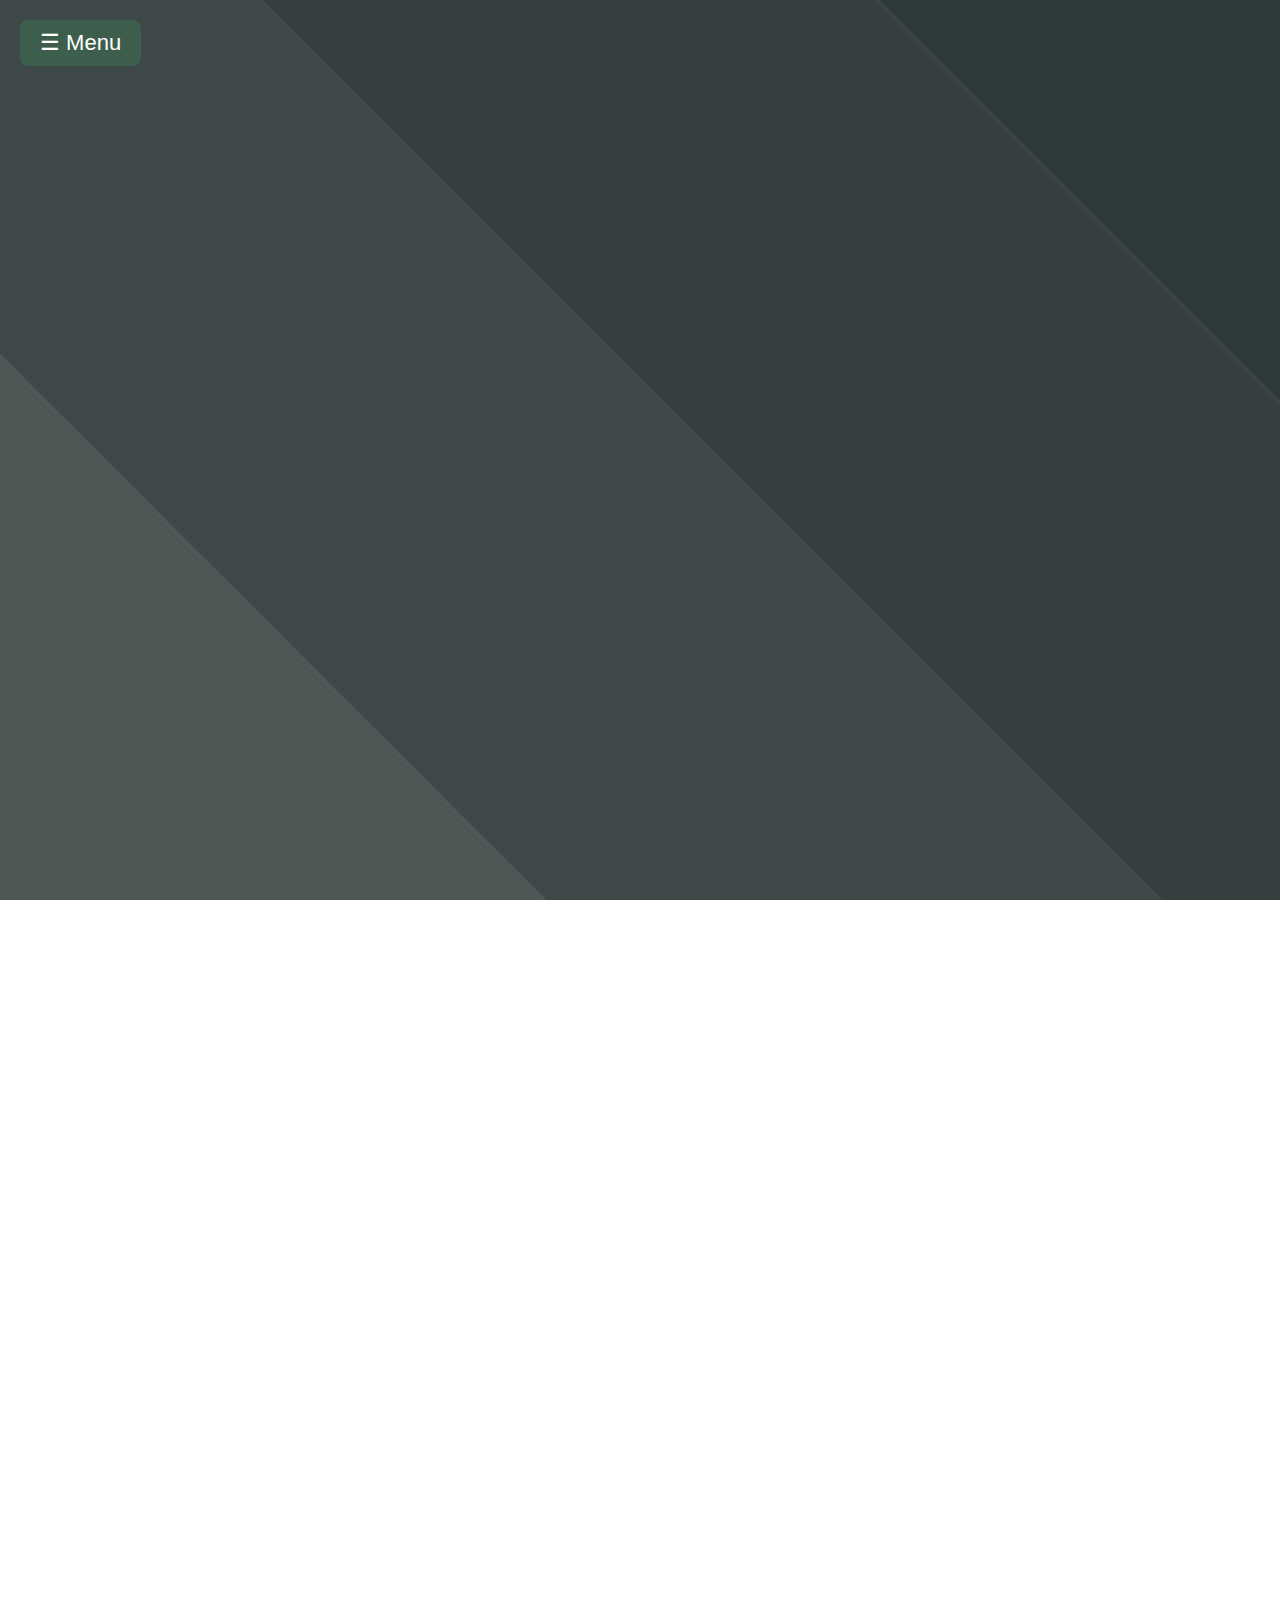
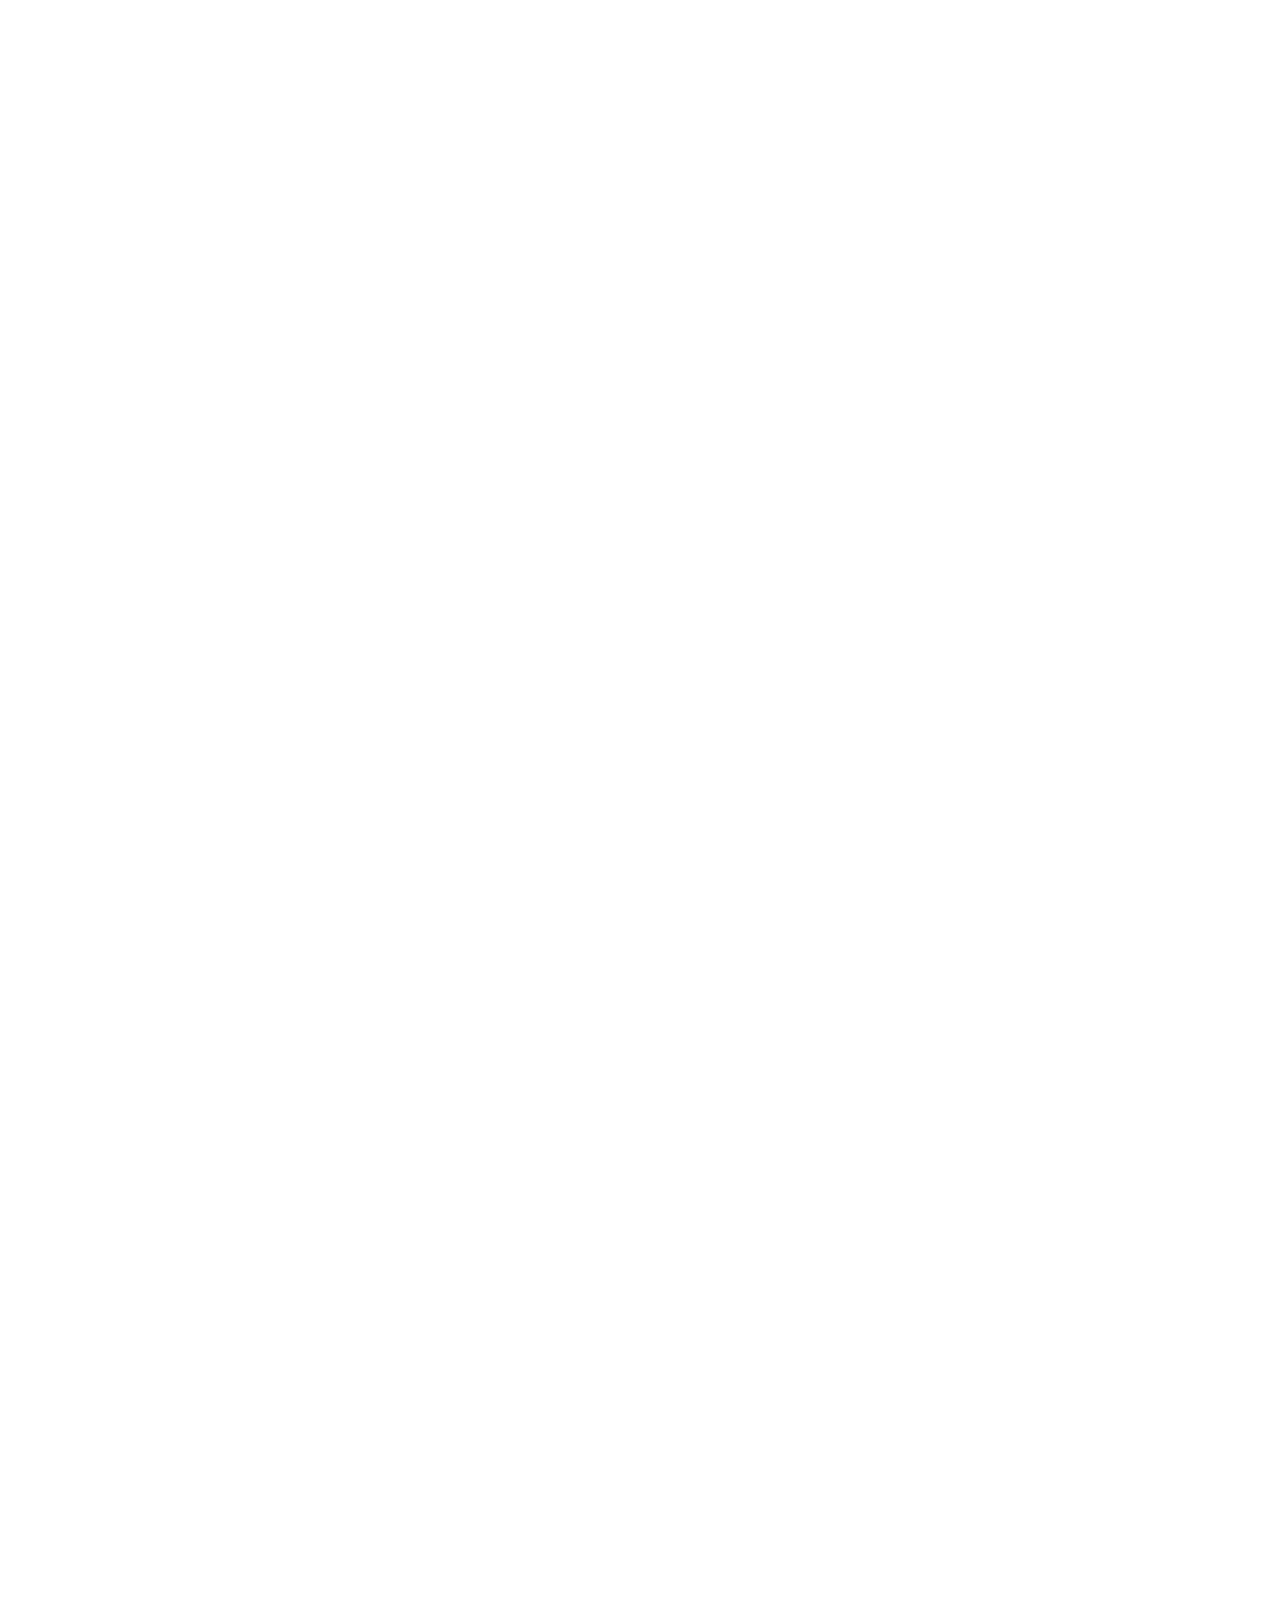
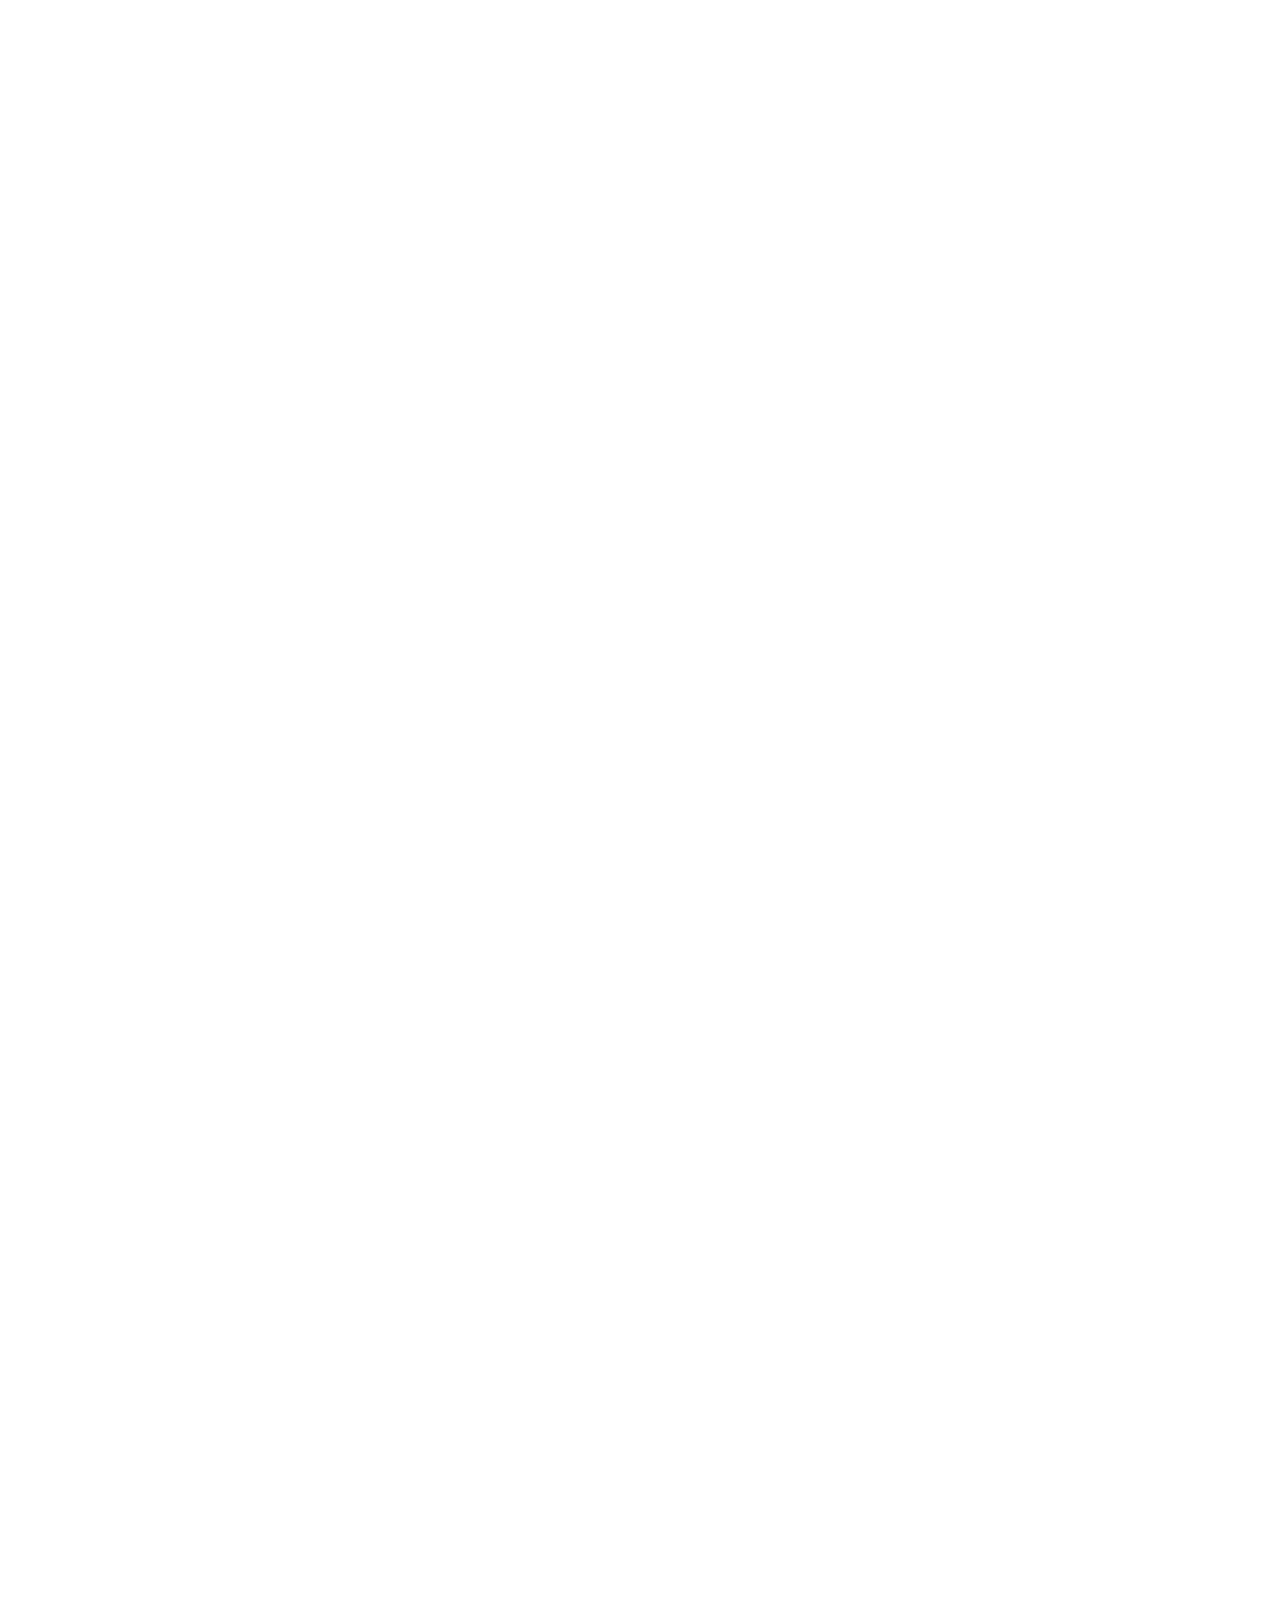
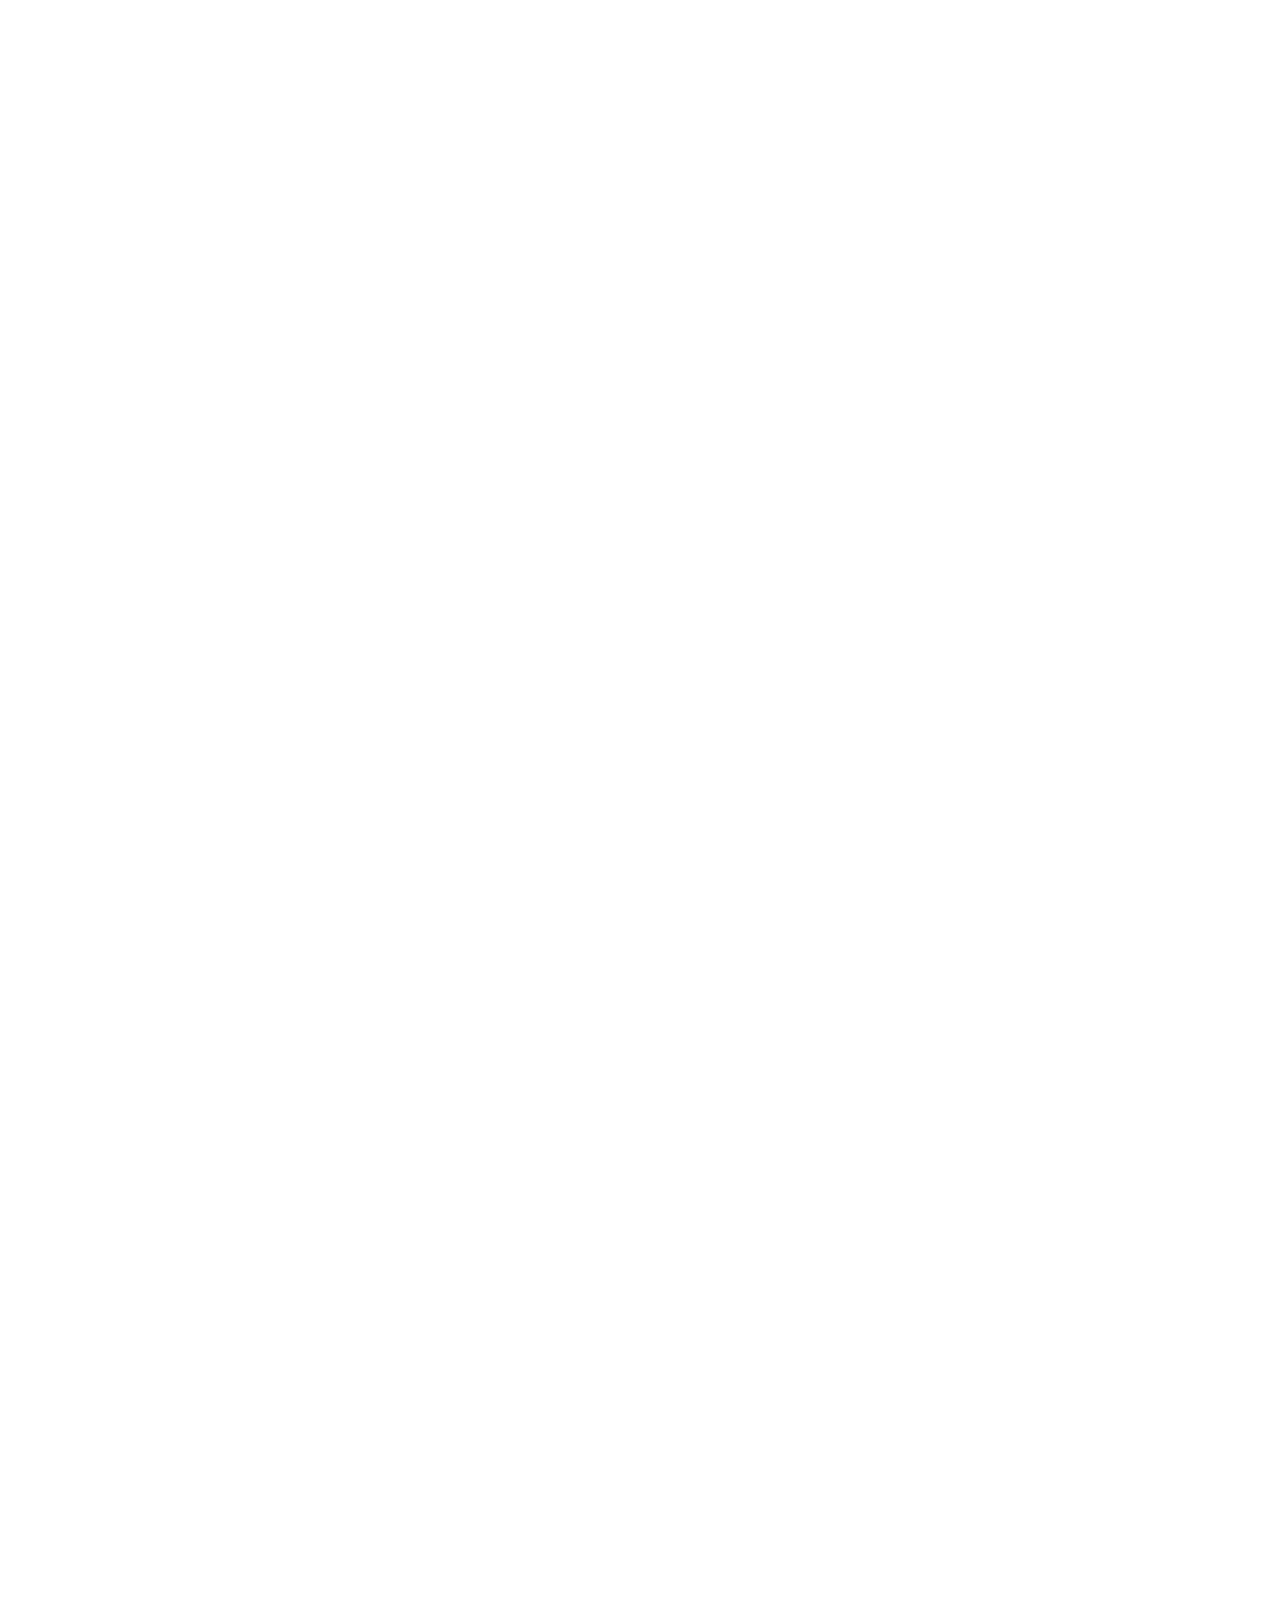
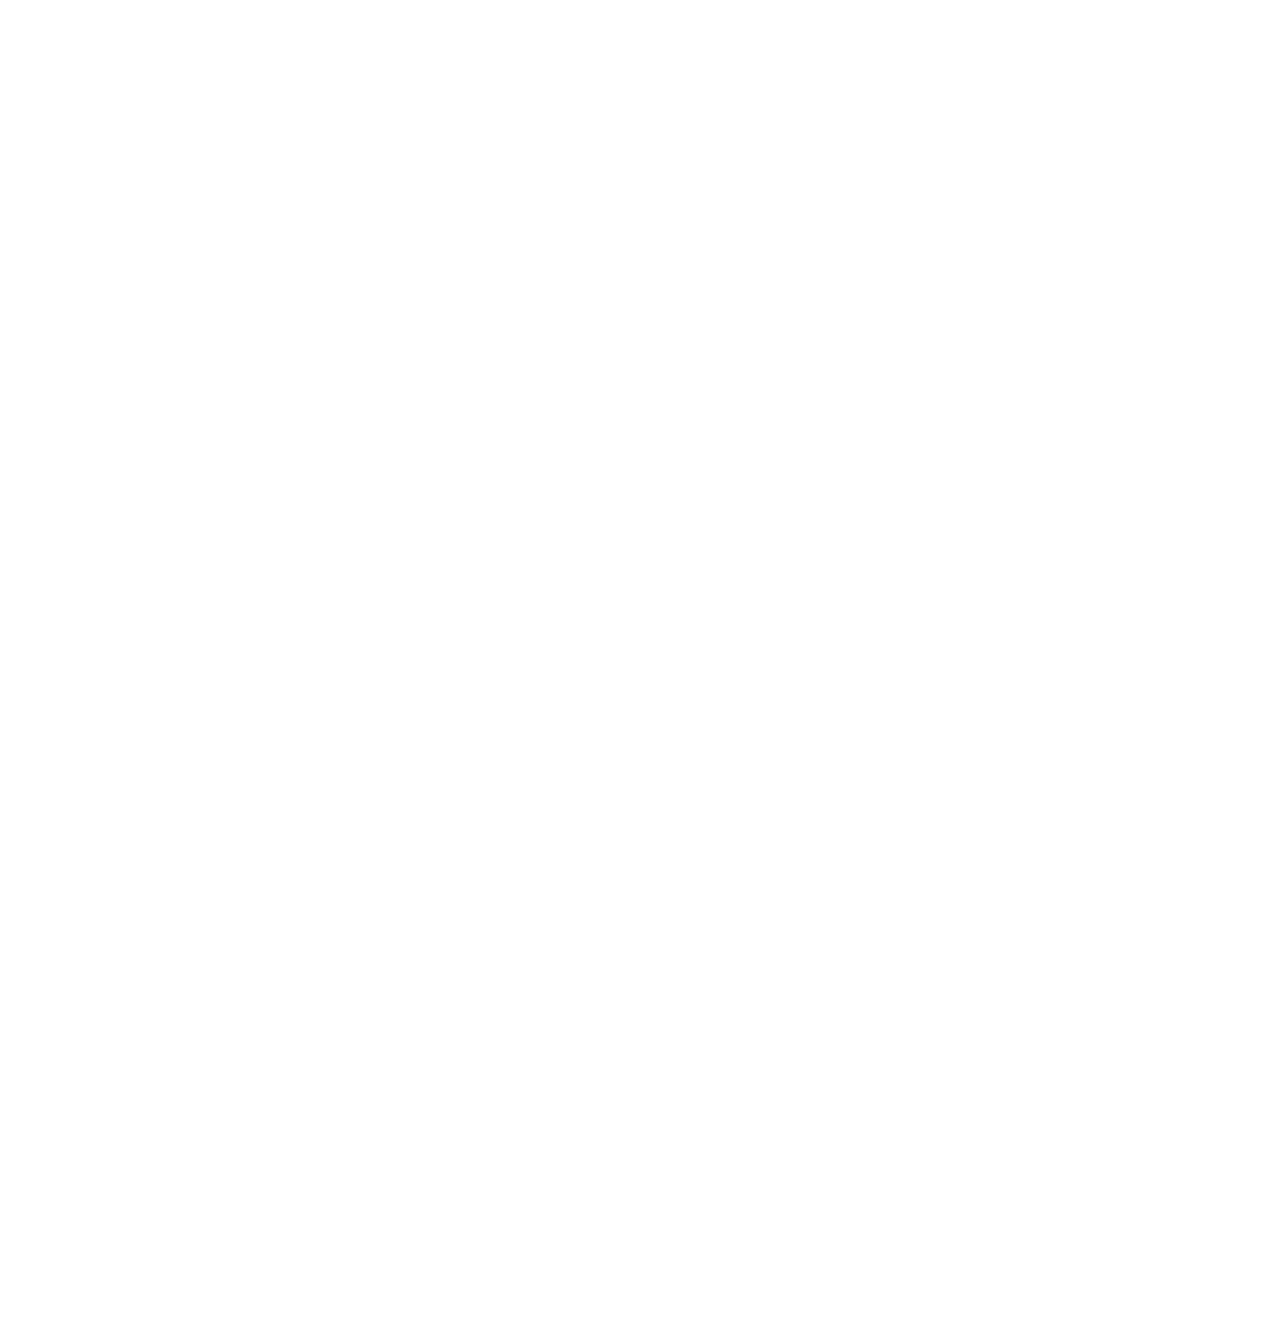
<file: check_in.html>
<!DOCTYPE html>
<html lang="en">
<head>
  <meta charset="UTF-8" />
  <meta name="viewport" content="width=device-width, initial-scale=1.0" />
  <title translate="no">Perla Homes - Check-In</title>

  <!-- Fonts and Icons -->
  <link href="https://fonts.googleapis.com/css2?family=Roboto:wght@400;700&display=swap" rel="stylesheet" />
  <link href="https://cdnjs.cloudflare.com/ajax/libs/font-awesome/6.0.0-beta3/css/all.min.css" rel="stylesheet" />

  <!-- Main CSS -->
  <link rel="stylesheet" href="style.css" />
</head>
<body>
  <!-- Overlay for sidebar -->
  <div id="overlay" class="overlay" onclick="closeSidebar()"></div>

  <!-- Sidebar Menu -->
  <div id="sidebar" class="sidebar">
    <button class="close-btn" onclick="closeSidebar()">&times;</button>
    <a href="check_in.html">Check-In</a>

    <div class="dropdown">
      <button class="dropdown-btn" onclick="toggleDropdown('wifiDropdown')">Wi-Fi Code</button>
      <div id="wifiDropdown" class="dropdown-content">
        <p>
          <strong>Network:</strong> <span id="wifiNetwork"></span>
          <button class="copy-btn" onclick="copyText('wifiNetwork')">Copy</button>
        </p>
        <p>
          <strong>Password:</strong> <span id="wifiPassword"></span>
          <button class="copy-btn" onclick="copyText('wifiPassword')">Copy</button>
        </p>
      </div>
    </div>

    <div class="dropdown">
      <button class="dropdown-btn" onclick="toggleDropdown('codeDropdown')">Entrance Code</button>
      <div id="codeDropdown" class="dropdown-content">
        <p><strong>Code:</strong> <span id="entranceCode"></span></p>
      </div>
    </div>

    <a class="map-link" target="_blank">Map</a>
    <a class="tourist-link" target="_blank">Tourist Guide</a>
    <a href="Taverns.html" target="_blank">Gastronomic Suggestions</a>
    <a href="https://nauticholics.gr" target="_blank">Boat Cruises</a>
    <a href="contacts.html">Contacts</a>
  </div>

  <!-- Sidebar open button -->
  <button class="open-btn" onclick="openSidebar()">☰ Menu</button>

  <!-- Google Translate -->
  <div id="google_translate_element"></div>

  <!-- Main Content -->
  <div class="content-container">
    <a href="index.html" class="home-button fade-in">
      <button>Home Page</button>
    </a>

    <img src="images/perla logo site.png" alt="Perla Homes Logo" id="logo" class="fade-in" />
    <h1 id="main-heading" class="fade-in"></h1>

    <div class="content fade-in">
     <p>When you arrive you will see this Entrance.</p>
        <img src="images/Porta_ekso_Navia.jpg" class="popup-image">
        <p>Entrance</p>
        <img src="images/Port_kentrikh_navia.jpg" class="popup-image">
          <p class="highlight-full">
            <strong>Key Box Code:</strong> <span id="keyBoxCode"></span>
        </p>
        <img src="images/navia.jpg" class="popup-image">
        <p>The accommodation is on the 2nd Floor with the elevator.</p>
         <img src="images/Navia_pinaka.jpg" class="popup-image">


      <h2>Wi-Fi</h2>
      <p>UserName: <span id="wifiNetwork"></span></p>
      <p>Password: <span id="wifiPassword"></span></p>
      <img src="images/wifi2.png" alt="Wi-Fi" />

      <h2>Hot Water</h2>
      <p>The Apartment has Solar Boiler if there is no Hot water
Please press the button to turn on the water heater, it turns off automaticly after 40 minutes.<br>Panel is located under the kitchen sink</p>
      <img src="images/Pinakas_Estee-Navia.jpg" alt="Electric Panel" />

      <h2>Check-Out</h2>
      <p>Check-out Time: 11:00 AM</p>
      <p>Please leave the keys on the table and close the door behind you.<br>  
         Thank you for choosing Perla Homes!</p>
    </div>

    <!-- Footer -->
    <div class="footer fade-in">
      <div class="social-media">
        <a href="https://www.facebook.com/PerlaHomesgr/" target="_blank"><i class="fab fa-facebook social-icon"></i></a>
        <a href="https://www.instagram.com/perla.homes/" target="_blank"><i class="fab fa-instagram social-icon"></i></a>
        <a href="https://www.perlahomes.gr" target="_blank"><i class="fas fa-home social-icon"></i></a>
      </div>
      <p>&copy; 2026 Perla Homes. All rights reserved.</p>
    </div>
  </div>

  <!-- Scripts -->
  <script src="config.js"></script>
  <script src="script.js"></script>
  <script src="https://translate.google.com/translate_a/element.js?cb=googleTranslateElementInit"></script>
</body>
</html>
</file>
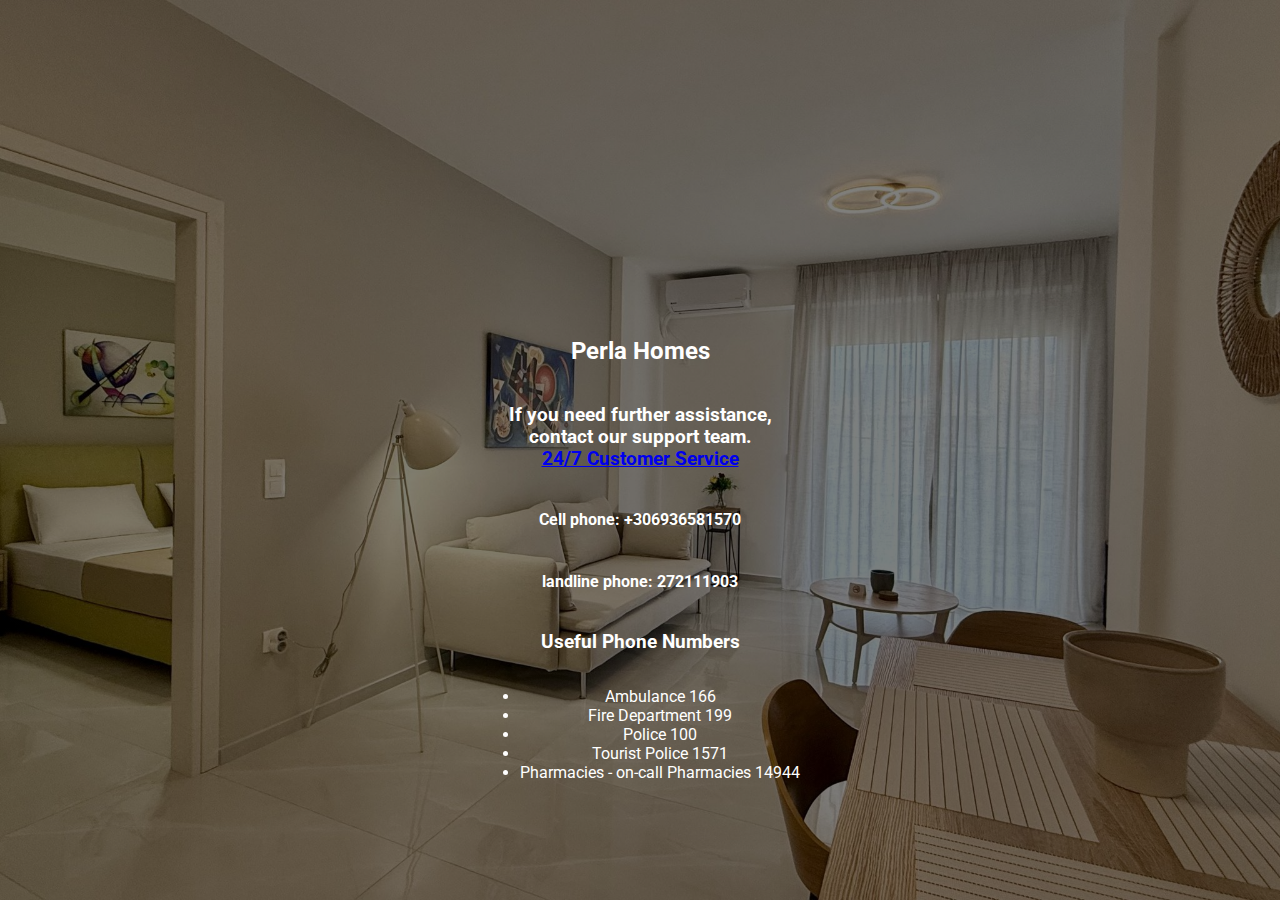
<file: contacts.html>
<!DOCTYPE html>
<html lang="en">
<head>
    <meta charset="UTF-8">
    <meta name="viewport" content="width=device-width, initial-scale=1.0">
    <link href="https://fonts.googleapis.com/css2?family=Roboto:wght@400;700&display=swap" rel="stylesheet">
    <link rel="stylesheet" href="https://cdnjs.cloudflare.com/ajax/libs/font-awesome/6.0.0-beta3/css/all.min.css">
    <title>Perla Homes</title>
    <link rel="stylesheet" href="main.css">
</head>
<body>
    <!-- Main Content Section -->
    <div class="content-container">

        <a href="index.html" class="home-button fade-in">
            <button>Home Page</button>
        </a>
        <!-- Language Selector -->
        <div id="google_translate_element" class="fade-in"></div>
        <img src="images/perla logo site.png" alt="Perla Homes Logo" id="logo" class="fade-in" />

        <h1 id="main-heading" class="fade-in">Useful Phone Numbers</h1>
        <h2 translate="no">Perla Homes <br> </h2>
        <h3>If you need further assistance,<br> contact our support team.<br>
          <a href="tel:6936581570">24/7 Customer Service</a><br>
          <h4>Cell phone: +306936581570</h4>
          <h4>landline phone: 272111903</h4>
          
           
           
        
            


        <h3>Useful Phone Numbers</h3>
        <ul>

            <li>Ambulance 166</li>
            <li>Fire Department 199</li>
            <li>Police 100</li>
            <li>Tourist Police 1571</li>
            <li>Pharmacies - on-call Pharmacies 14944</li>
          </ul> 
    </div>

    <!-- Footer -->
    <div class="footer fade-in">
       
        
        <!-- Social Media Links -->
        <div class="social-media">
            <a href="https://www.perlahomes.gr" target="_blank">
                <i class="fas fa-globe social-icon"></i>
            </a>
            <a href="https://www.facebook.com/PerlaHomesgr/" target="_blank">
                <i class="fab fa-facebook social-icon"></i>
            </a>
            <a href="https://www.instagram.com/yourprofile" target="_blank">
                <i class="fab fa-instagram social-icon"></i>
            </a>
        </div>
        <p>&copy; 2026 Perla Homes. All rights reserved.</p>
    </div>

    <script src="script.js"></script>
    <script src="script.js"></script>
    <script type="text/javascript">
        function googleTranslateElementInit() {
            new google.translate.TranslateElement({
                pageLanguage: 'en',
                includedLanguages: 'en,el,it,pt,ro,es,fr,ka,de,cs,hy,sq,ru', // Add more languages as needed
                layout: google.translate.TranslateElement.InlineLayout.SIMPLE
            }, 'google_translate_element');
        }
    </script>
    <script type="text/javascript" src="https://translate.google.com/translate_a/element.js?cb=googleTranslateElementInit"></script>


</body>
</file>
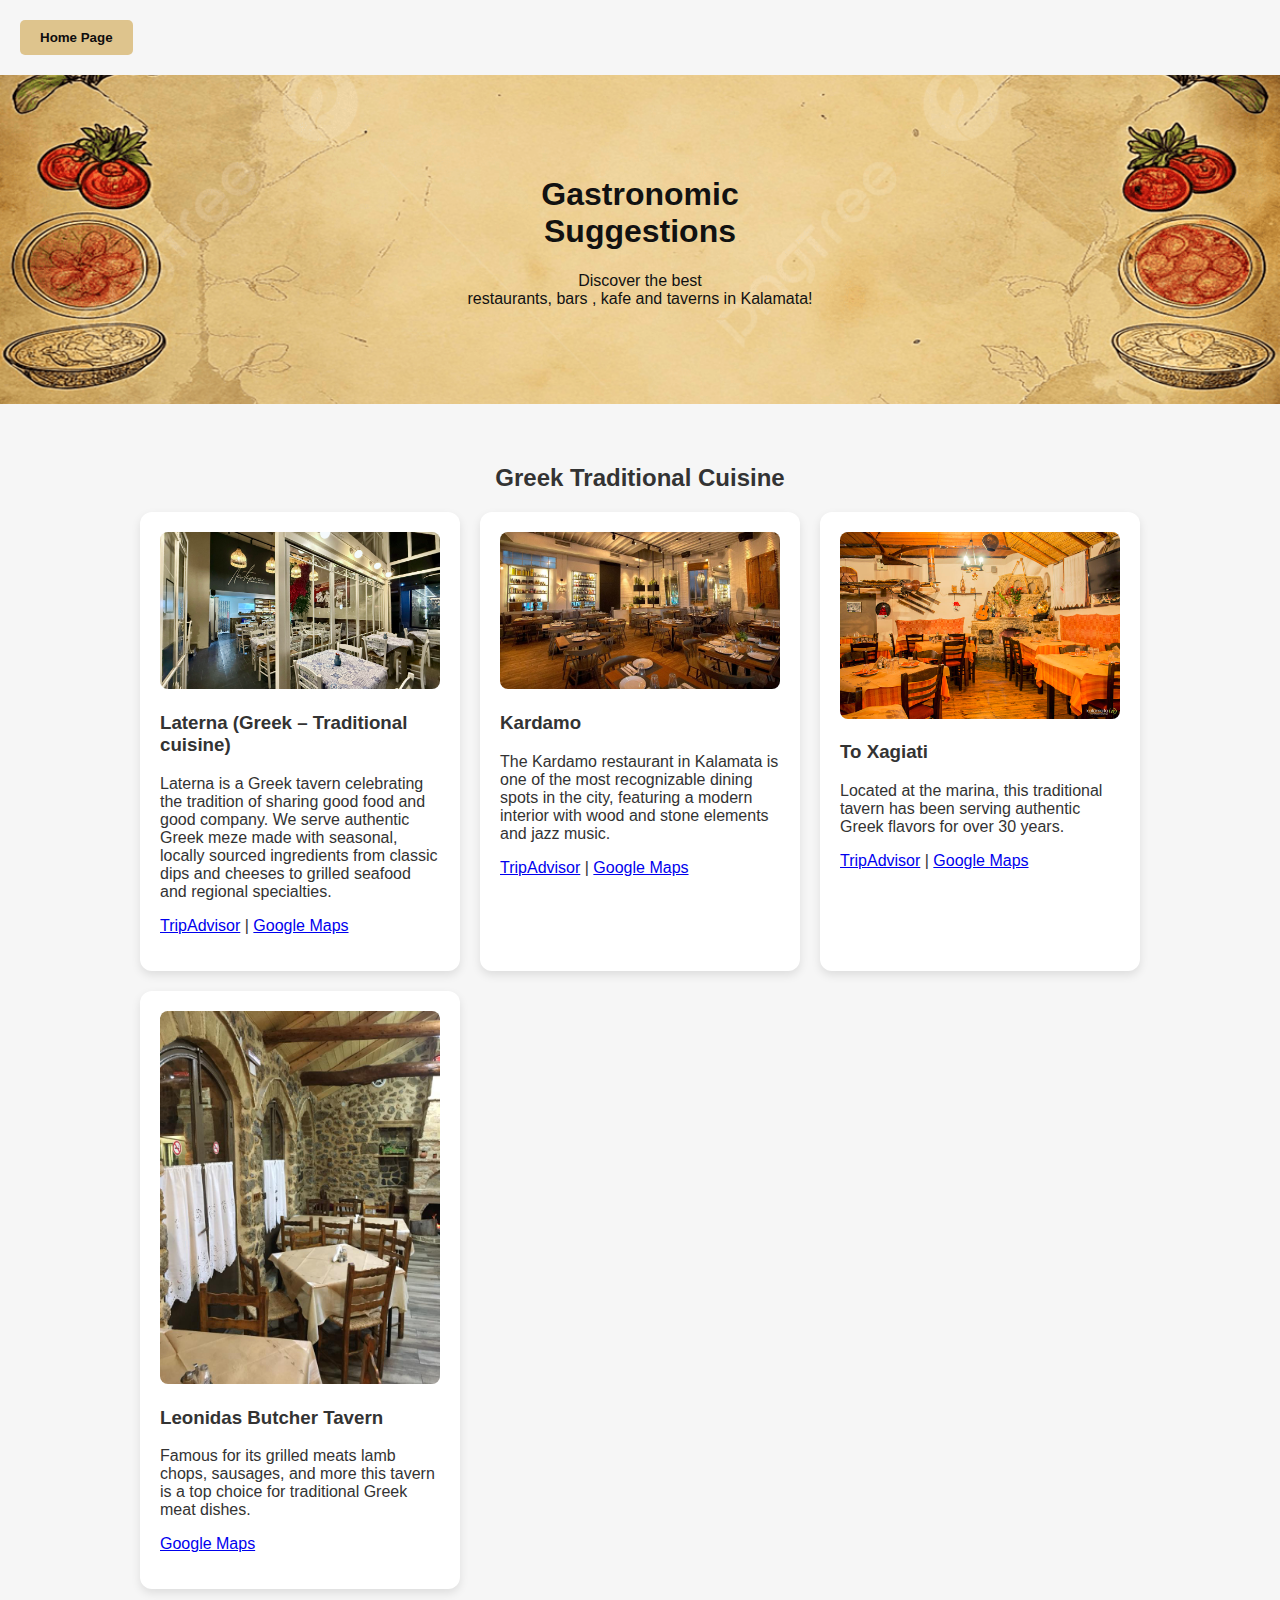
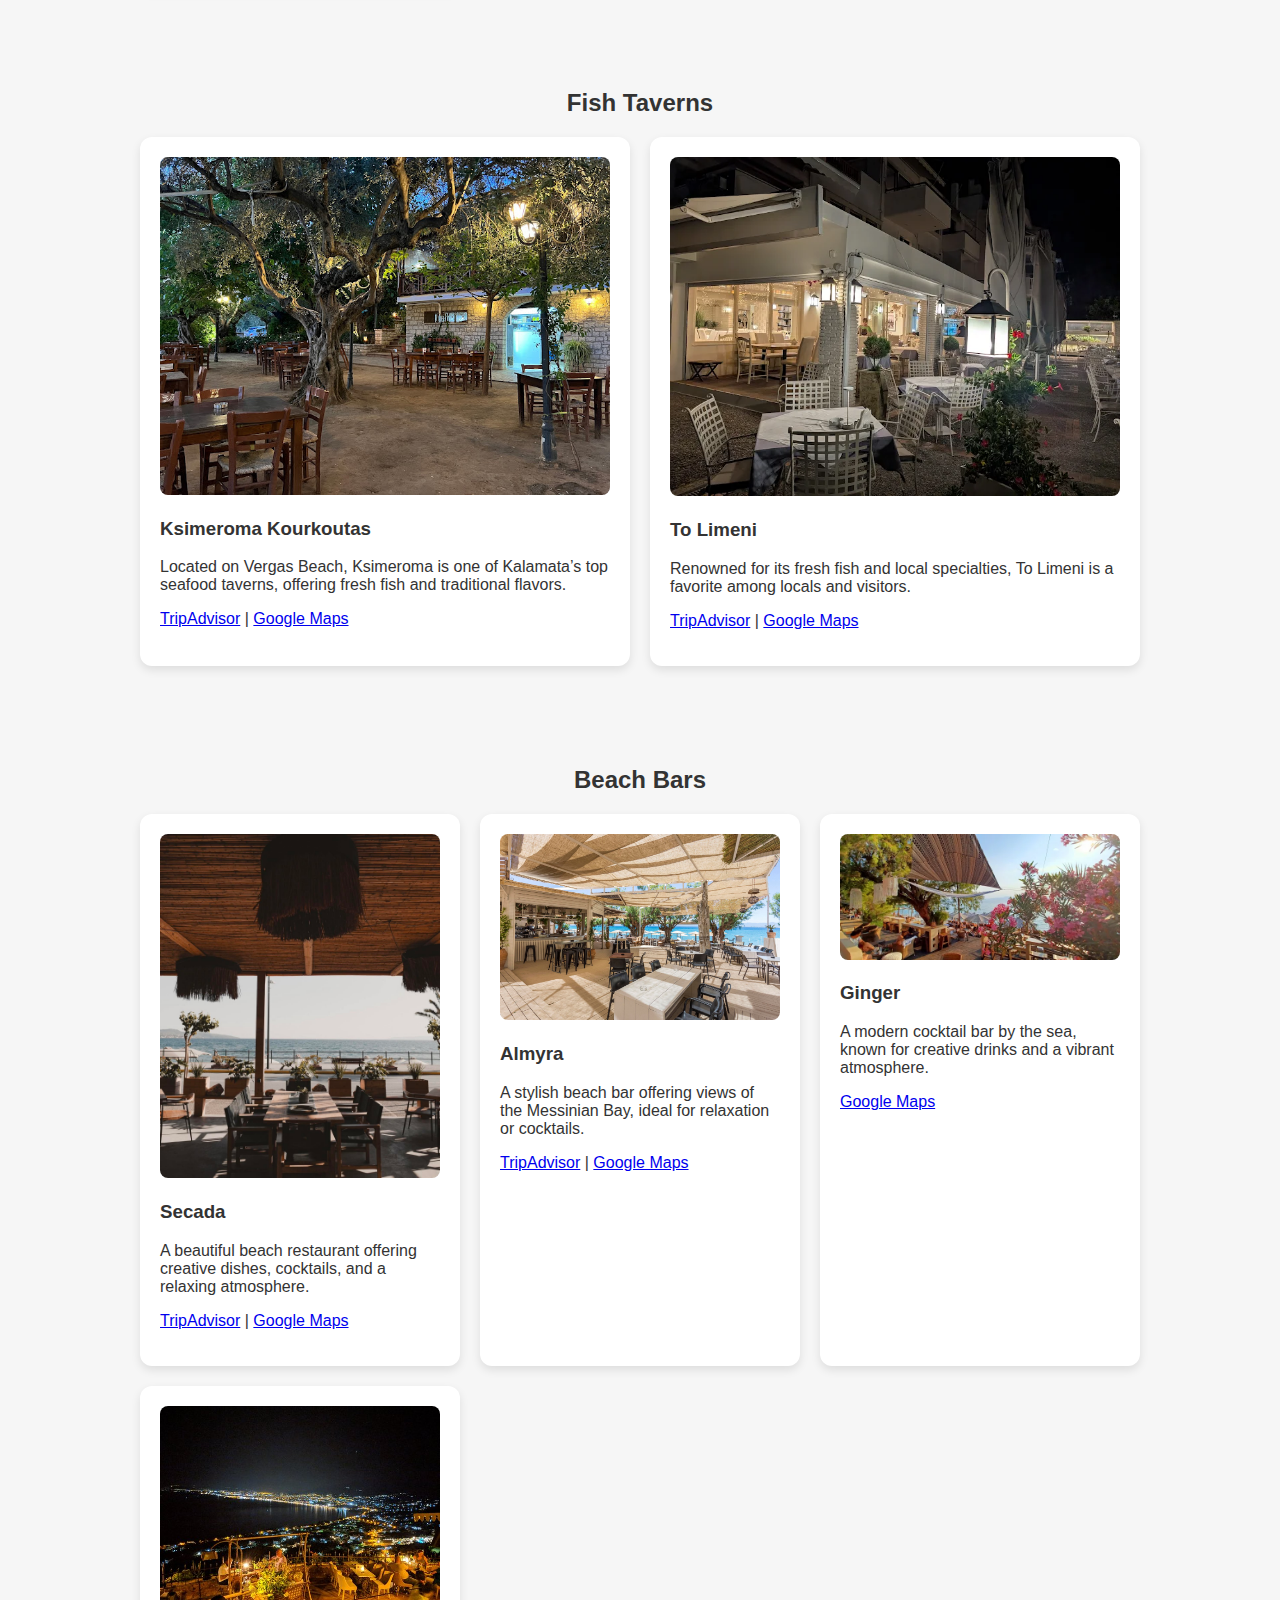
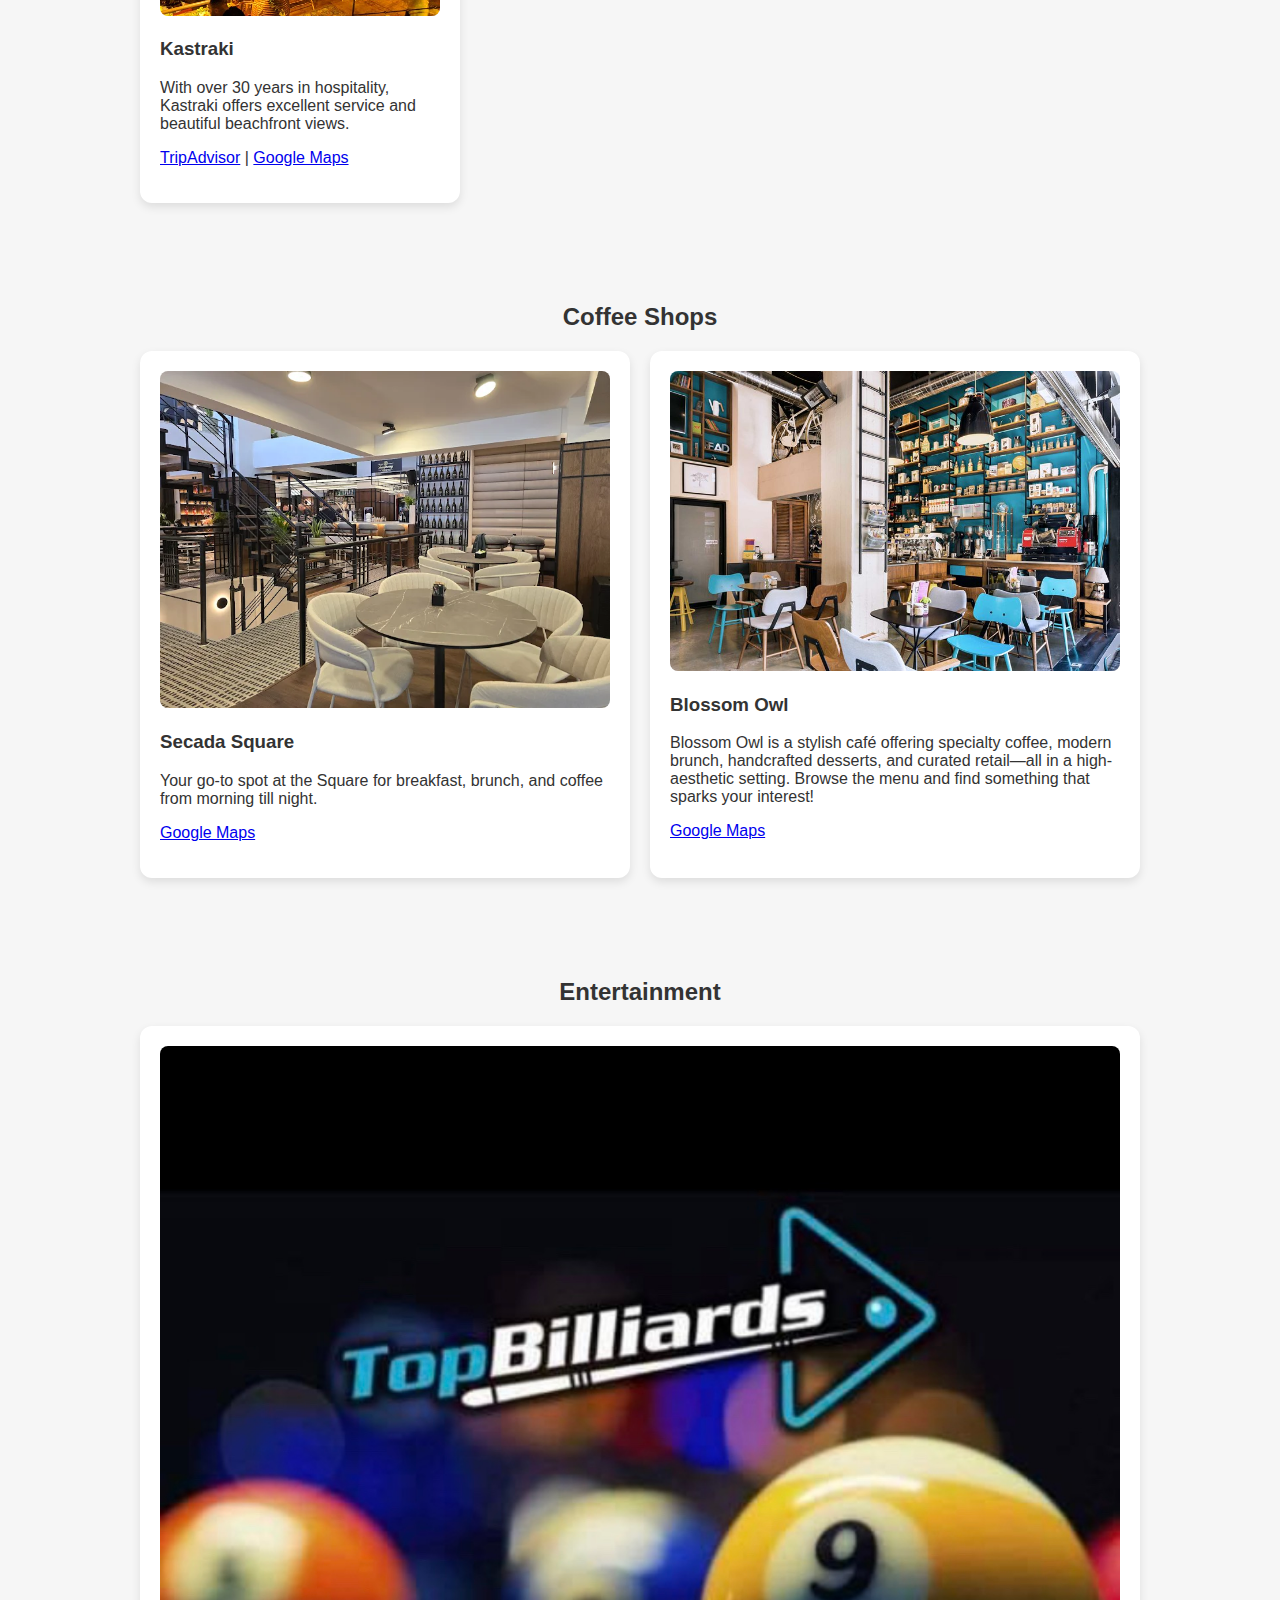
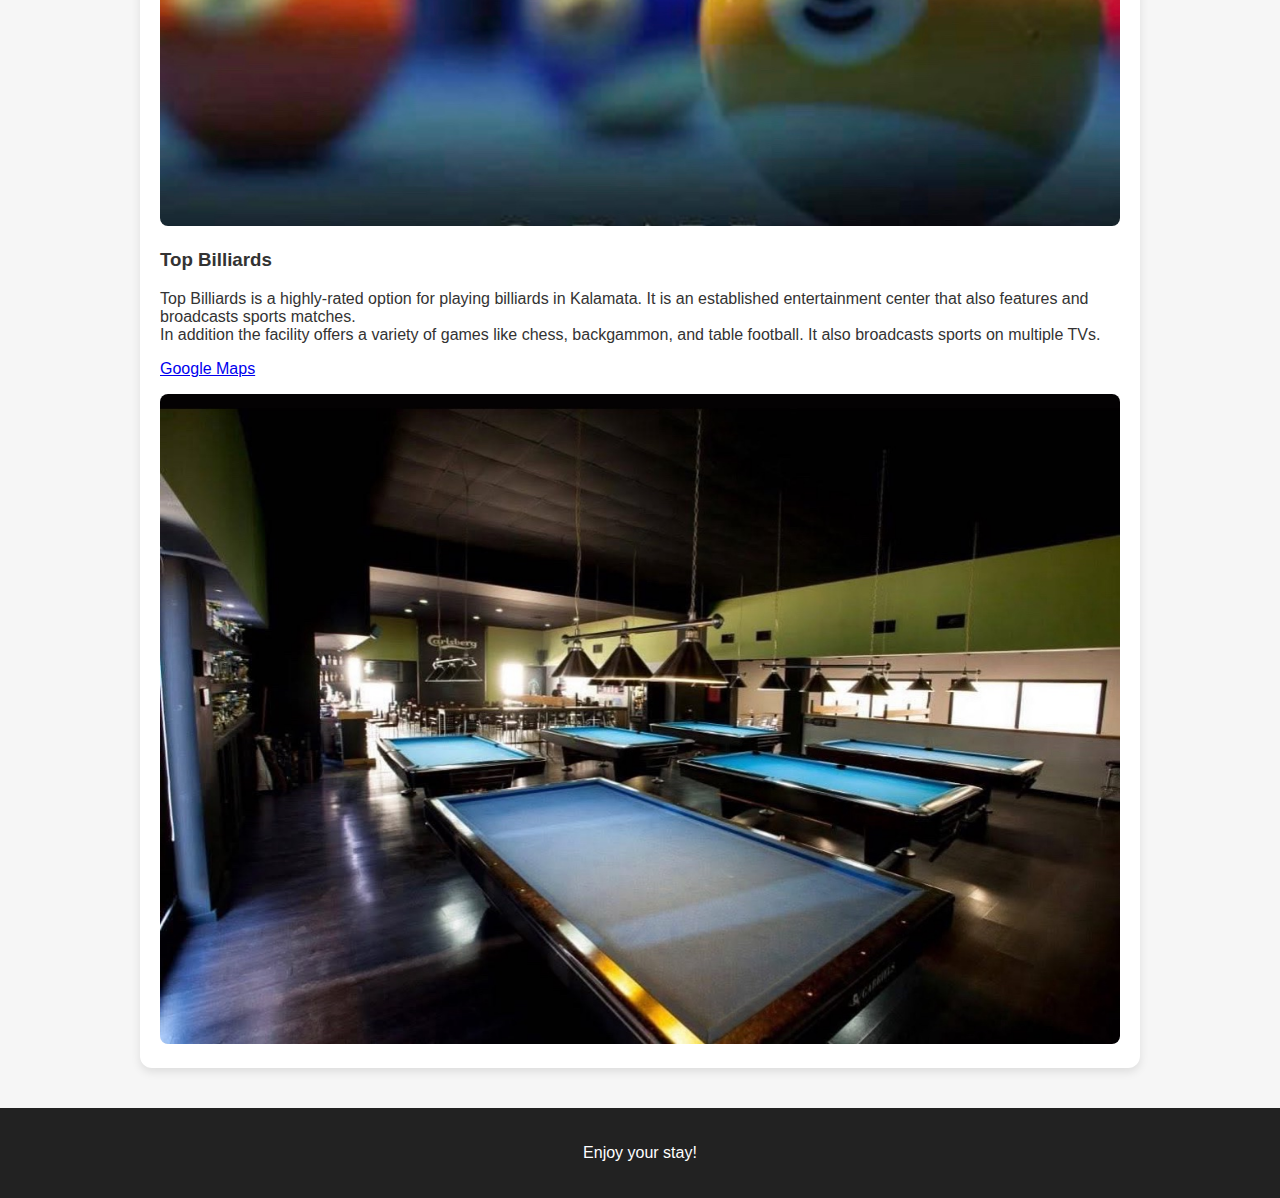
<file: Taverns.html>
<!DOCTYPE html>
<html lang="en">
<head>
  <meta charset="UTF-8" />
  <meta name="viewport" content="width=device-width, initial-scale=1.0" />
  <title>Local Guide</title>
  <link rel="stylesheet" href="styletavern.css" />
</head>

<body>
  <!-- Home Page Button -->
  <div class="content-container">
      <a href="index.html" class="home-button fade-in">
          <button>Home Page</button>
      </a>
  </div>

  <header class="hero">
    <div id="google_translate_element"></div>
    <h1>Gastronomic <br> Suggestions</h1>
    <p>Discover the best<br> restaurants, bars , kafe and taverns in Kalamata!</p>
  </header>

  <!-- TAVERNS SECTION -->
  <section class="section" id="taverns">
    <h2>Greek Traditional Cuisine</h2>
    <div class="card-grid">

      <div class="card">
        <img src="images/Laterna_Tavern.jpg" alt="Laterna" style="width:100%; border-radius:8px;" />
        <h3 translate="no">Laterna (Greek – Traditional cuisine)</h3>
        <p>Laterna is a Greek tavern celebrating the tradition of sharing good food and good company. We serve authentic Greek meze made with seasonal, locally sourced ingredients from classic dips and cheeses to grilled seafood and regional specialties.</p>
        <p><a href="https://www.tripadvisor.com/Restaurant_Review-g668020-d12946218-Reviews-or15-Laterna_Traditional_Greek_Cuisine-Kalamata_Messenia_Region_Peloponnese.html?m=69573" target="_blank">TripAdvisor</a> | <a href="https://maps.app.goo.gl/Y8X5FKCPFe4LYxKe6" target="_blank">Google Maps</a></p>
      </div>

      <div class="card">
        <img src="images/Kardamo.jpg" alt="Kardamo" style="width:100%; border-radius:8px;" />
        <h3 translate="no">Kardamo</h3>
        <p>The Kardamo restaurant in Kalamata is one of the most recognizable dining spots in the city, featuring a modern interior with wood and stone elements and jazz music.</p>
        <p><a href="https://www.tripadvisor.com.gr/Restaurant_Review-g668020-d2104862-Reviews-Kardamo_Comfort_Cuisine-Kalamata_Messenia_Region_Peloponnese.html" target="_blank">TripAdvisor</a> | <a href="https://maps.app.goo.gl/DzUvDxSsuwBeM4Du5" target="_blank">Google Maps</a></p>
      </div>

      <div class="card">
        <img src="images/Xagiati.jpg" alt="Xagiati" style="width:100%; border-radius:8px;" />
        <h3 translate="no">To Xagiati</h3>
        <p>Located at the marina, this traditional tavern has been serving authentic Greek flavors for over 30 years.</p>
        <p><a href="#" target="_blank">TripAdvisor</a> | <a href="https://www.tripadvisor.com.gr/Restaurant_Review-g668020-d19845357-Reviews-ToChagiati-Kalamata_Messenia_Region_Peloponnese.html" target="_blank">Google Maps</a></p>
      </div>

      <div class="card">
        <img src="images/leonidas_2.jpg" alt="Leonidas" style="width:100%; border-radius:8px;" />
        <h3 translate="no">Leonidas Butcher Tavern</h3>
        <p>Famous for its grilled meats lamb chops, sausages, and more this tavern is a top choice for traditional Greek meat dishes.</p>
        <p><a href="https://maps.app.goo.gl/jxGRsS5xsTRHU5qy7" target="_blank">Google Maps</a></p>
      </div>

    </div>
  </section>

  <!-- FISH TAVERNS SECTION -->
  <section class="section" id="fish-taverns">
    <h2>Fish Taverns</h2>
    <div class="card-grid">

      <div class="card">
        <img src="images/kourkoutas.jpg" alt="Kourkoutas" style="width:100%; border-radius:8px;" />
        <h3 translate="no">Ksimeroma Kourkoutas</h3>
        <p>Located on Vergas Beach, Ksimeroma is one of Kalamata’s top seafood taverns, offering fresh fish and traditional flavors.</p>
        <p><a href="https://www.tripadvisor.com.gr/ShowUserReviews-g668020-d4843290-r699838018-Ksimeroma-Kalamata_Messenia_Region_Peloponnese.html" target="_blank">TripAdvisor</a> | <a href="https://maps.app.goo.gl/pv3jKad7HjQLXF7G8" target="_blank">Google Maps</a></p>
      </div>

      <div class="card">
        <img src="images/To Limeni.webp" alt="To Limeni" style="width:100%; border-radius:8px;" />
        <h3 translate="no">To Limeni</h3>
        <p>Renowned for its fresh fish and local specialties, To Limeni is a favorite among locals and visitors.</p>
        <p><a href="https://www.tripadvisor.com.gr/Restaurant_Review-g668020-d2623343-Reviews-To_Limeni-Kalamata_Messenia_Region_Peloponnese.html" target="_blank">TripAdvisor</a> | <a href="https://maps.app.goo.gl/GneFuWFKAhPBr8nd8" target="_blank">Google Maps</a></p>
      </div>

    </div>
  </section>

  <!-- BEACH BARS SECTION -->
  <section class="section" id="beach-bars">
    <h2>Beach Bars</h2>
    <div class="card-grid">

      
      <div class="card">
        <img src="images/Secada_paralia.jpg" alt="Secada" style="width:100%; border-radius:8px;" />
        <h3 translate="no">Secada</h3>
        <p>A beautiful beach restaurant offering creative dishes, cocktails, and a relaxing atmosphere.</p>
        <p><a href="https://www.tripadvisor.com.gr/Restaurant_Review-g668020-d11716214-Reviews-Secada_Beach_Resto_Bar-Kalamata_Messenia_Region_Peloponnese.html" target="_blank">TripAdvisor</a> | <a href="https://maps.app.goo.gl/AEKTT1Hd7xndytW26" target="_blank">Google Maps</a></p>
      </div>


      <div class="card">
        <img src="images/Almyra_fonto.jpg" alt="Almyra" style="width:100%; border-radius:8px;" />
        <h3 translate="no">Almyra</h3>
        <p>A stylish beach bar offering views of the Messinian Bay, ideal for relaxation or cocktails.</p>
        <p><a href="https://www.tripadvisor.com.gr/Restaurant_Review-g668020-d10617456-Reviews-Almyra-Kalamata_Messenia_Region_Peloponnese.html" target="_blank">TripAdvisor</a> | <a href="https://maps.app.goo.gl/EZ1ozhEdMnsNwGca9" target="_blank">Google Maps</a></p>
      </div>


      <div class="card">
        <img src="images/Ginger.webp" alt="Ginger" style="width:100%; border-radius:8px;" />
        <h3 translate="no">Ginger</h3>
        <p>A modern cocktail bar by the sea, known for creative drinks and a vibrant atmosphere.</p>
        <p><a href="https://maps.app.goo.gl/sQVGJLPtgLCPHu3h9" target="_blank">Google Maps</a></p>
      </div>

      <div class="card">
        <img src="images/kastraki.jpg" alt="Kastraki" style="width:100%; border-radius:8px;" />
        <h3 translate="no">Kastraki</h3>
        <p>With over 30 years in hospitality, Kastraki offers excellent service and beautiful beachfront views.</p>
        <p><a href="https://www.tripadvisor.com.gr/Restaurant_Review-g668020-d6696826-Reviews-Kastraki_Meteoro-Kalamata_Messenia_Region_Peloponnese.html" target="_blank">TripAdvisor</a> | <a href="https://maps.app.goo.gl/BNYxPiGfyLJs47fq7" target="_blank">Google Maps</a></p>
      </div>

    </div>
  </section>

  <!-- COFFEE SHOPS SECTION -->
  <section class="section" id="coffee-shops">
    <h2>Coffee Shops</h2>
    <div class="card-grid">

      <div class="card">
        <img src="images/secada_square.webp" alt="Secada Square" style="width:100%; border-radius:8px;" />
        <h3 translate="no">Secada Square</h3>
        <p>Your go-to spot at the Square for breakfast, brunch, and coffee from morning till night.</p>
        <p><a href="https://maps.app.goo.gl/YFSKJ9VUfTMDLFML6" target="_blank">Google Maps</a></p>
      </div>

      <div class="card">
        <img src="images/Blossom.jpg" alt="Blossom Owl" style="width:100%; border-radius:8px;" />
        <h3 translate="no">Blossom Owl</h3>
        <p>Blossom Owl is a stylish café offering specialty coffee, modern brunch, handcrafted desserts, and curated retail—all in a high-aesthetic setting. Browse the menu and find something that sparks your interest!</p>
        <p><a href="https://maps.app.goo.gl/DW3iHD1JZdqPyMc77" target="_blank">Google Maps</a></p>
      </div>

    </div>
  </section>

  <!-- ENTERTAINMENT SECTION -->
  <section class="section" id="entertainment">
    <h2>Entertainment</h2>
    <div class="card-grid" style="grid-template-columns: 1fr;">

      <div class="card" style="min-height: 380px;">
        <img src="images/Logo3.jpg" alt="Top Billiards" style="width:100%; border-radius:8px;" />
        <h3 translate="no">Top Billiards</h3>
        <p>Top Billiards is a highly-rated option for playing billiards in Kalamata.
           It is an established entertainment center that also features and broadcasts sports matches.<br> In addition the facility offers a variety of games like chess, backgammon, and table football. It also broadcasts sports on multiple TVs. </p>
        <p><a href="https://maps.app.goo.gl/Ms2Zr6gSmttBRZ9y9" target="_blank">Google Maps</a></p>
        <img src="images/Top_mesa.jpg" alt="Top Billiards" style="width:100%; border-radius:8px;" />
        
      </div>

    </div>
  </section>

  <footer>
    <p>Enjoy your stay!</p>
  </footer>

  <script>
function goBack() {
    window.history.back(); // goes to the previous page
}

</script>
<script>
function goBack() {
  window.history.back();
}
</script>

<script>
function googleTranslateElementInit() {
  new google.translate.TranslateElement(
    {
      pageLanguage: 'en',
      includedLanguages: 'en,el',
      layout: google.translate.TranslateElement.InlineLayout.SIMPLE
    },
    'google_translate_element'
  );
}
</script>

<script src="https://translate.google.com/translate_a/element.js?cb=googleTranslateElementInit"></script>
</body>
</html>
</file>
<file: style.css>
/* === GENERAL STYLES === */
body, html {
  margin: 0;
  padding: 0;
  font-family: 'Roboto', sans-serif;
  height: 100%;
  color: white;
  background-image: linear-gradient(rgba(0, 0, 0, 0.5), rgba(0, 0, 0, 0.5)), url('images/fontoCheck.png');
  background-size: cover;
  background-position: center;
  background-attachment: fixed;
  display: flex;
  flex-direction: column;
}

/* === OVERLAY === */
.overlay {
  position: fixed;
  top: 0; left: 0; right: 0; bottom: 0;
  background-color: rgba(0, 0, 0, 0.5);
  display: none;
  z-index: 1000;
}

/* === SIDEBAR === */
.sidebar {
  height: 100%;
  width: 0;
  position: fixed;
  top: 0;
  left: 0;
  background-color: rgba(14, 14, 14, 0.95);
  overflow-x: hidden;
  transition: 0.4s;
  z-index: 1001;
  padding-top: 60px;
}

.sidebar a,
.dropdown-btn {
  padding: 10px 20px;
  text-decoration: none;
  font-size: 18px;
  color: #fff;
  display: block;
  border: none;
  background: none;
  width: 100%;
  text-align: left;
  cursor: pointer;
  outline: none;
  transition: background 0.3s;
}

.sidebar a:hover,
.dropdown-btn:hover {
  background-color: #3d5e4d;
}

.sidebar .close-btn {
  position: absolute;
  top: 15px;
  right: 25px;
  font-size: 36px;
  color: white;
  background: none;
  border: none;
  cursor: pointer;
}

/* === SIDEBAR OPEN BUTTON === */
.open-btn {
  font-size: 22px;
  cursor: pointer;
  background-color: #3d5e4d;
  color: white;
  padding: 10px 20px;
  border: none;
  border-radius: 8px;
  position: fixed;
  top: 20px;
  left: 20px;
  z-index: 1000;
  transition: background 0.3s;
}

.open-btn:hover {
  background-color: #dec48d;
  color: #0e0d0d;
}

/* === DROPDOWN CONTENT === */
.dropdown-content {
  display: none;
  background-color: #222;
  padding: 10px 20px;
}

.dropdown-content p {
  margin: 5px 0;
  color: #dec48d;
}

/* === MAIN CONTENT === */
.content-container {
  flex: 1;
  display: flex;
  flex-direction: column;
  justify-content: center;
  align-items: center;
  text-align: center;
  padding: 20px;
}

#google_translate_element {
  position: absolute;
  top: 1px;
  left: 1px;
  z-index: 9999;
}

#logo {
  max-width: 350px;
  height: auto;
  margin-bottom: 10px;
}

#main-heading {
  font-size: 2rem;
  color: white;
  text-shadow: 2px 2px 4px rgba(0, 0, 0, 0.5);
}

.content {
  max-width: 900px;
  margin: 0 auto;
  padding: 20px;
  text-align: center;
}

.content img {
  max-width: 100%;
  border-radius: 10px;
  margin: 15px 0;
}

.content h2 {
  font-size: 2.3rem;
  color: #dec48d;
}

.content h1 b {
  background-color: #3d5e4d;
  color: white;
  padding: 5px 10px;
  border-radius: 5px;
}

.content p {
  color: white;
  line-height: 1.6;
}

/* === FOOTER === */
.footer {
  text-align: center;
  margin-top: 20px;
  color: #7c7979;
}

.social-media {
  display: flex;
  justify-content: center;
  gap: 20px;
  margin-top: 10px;
}

.social-icon {
  font-size: 30px;
  color: #7c7979;
  transition: transform 0.3s ease, color 0.3s ease;
}

.social-icon:hover {
  transform: scale(1.1);
  color: #dec48d;
}

/* === ANIMATIONS === */
.fade-in {
  opacity: 0;
  animation: fadeIn 2s forwards;
}

@keyframes fadeIn {
  from { opacity: 0; }
  to { opacity: 1; }
}

/* === RESPONSIVE === */
@media (max-width: 600px) {
  #main-heading { font-size: 1.5rem; }
  .content h2 { font-size: 2.0rem; }
  .open-btn { padding: 8px 14px; font-size: 18px; }
}
</file>
<file: main.css>
/* === GENERAL === */
body, html {
    margin: 0;
    padding: 0;
    font-family: 'Roboto', sans-serif;
    height: 100%;
    color: white;
    background-image: linear-gradient(rgba(0,0,0,0.5), rgba(0,0,0,0.5)), url('images/navia_backround.jpg');
    background-size: cover;
    background-position: center;
    background-attachment: fixed;
}

/* Overlay */
.overlay {
    position: fixed;
    top:0; left:0; right:0; bottom:0;
    background-color: rgba(0,0,0,0.5);
    display:none;
    z-index:1000;
}

/* Sidebar */
.sidebar {
    height:100%;
    width:0;
    position:fixed;
    top:0;
    left:0;
    background-color: rgba(14,14,14,0.95);
    overflow-x:hidden;
    transition:0.4s;
    z-index:1001;
    padding-top:60px;
}
.sidebar a, .dropdown-btn {
    padding:10px 20px;
    text-decoration:none;
    font-size:18px;
    color:white;
    display:block;
    border:none;
    background:none;
    width:100%;
    text-align:left;
    cursor:pointer;
    outline:none;
    transition:0.3s;
}
.sidebar a:hover, .dropdown-btn:hover {background-color:#3d5e4d;}
.sidebar .close-btn {
    position:absolute;
    top:15px;
    right:25px;
    font-size:36px;
    color:white;
    background:none;
    border:none;
    cursor:pointer;
}

/* Sidebar open button */
.open-btn {
    position: fixed;
    top: 60px;
    right: 10px;
    z-index: 10000;
    background-color: #dec48d;
    color: #0e0d0d;
    border: none;
    padding: 10px 15px;
    border-radius: 5px;
    font-size: 18px;
    cursor: pointer;
    box-shadow: 0 2px 6px rgba(0,0,0,0.3);
}
.open-btn:hover {background-color:#dec48d; color:#0e0d0d;}

/* Dropdown content */
.dropdown-content {
    display:none;
    background-color:#222;
    padding:10px 20px;
}
.dropdown-content p {margin:5px 0; color:#dec48d;}

/* Content Container */
.content-container {
    display:flex;
    flex-direction:column;
    justify-content:center;
    align-items:center;
    text-align:center;
    padding:20px;
}

/* Logo & Heading */
#logo {max-width:350px; height:auto; margin-bottom:10px;}
#main-heading {
    font-family: 'Lobster', cursive;
    font-size: 2.5rem;
    color: white;
    text-align: center;
    margin-top: 10px;
    text-shadow: 2px 2px 4px rgba(0, 0, 0, 0.5);
}

/* Buttons */
.button-container {
    display:flex;
    justify-content:center;
    gap:20px;
    flex-wrap:wrap;
    margin-top:10px;
}
.button-item {display:flex; flex-direction:column; align-items:center; text-align:center;}
.round-btn {
    background-color:white;
    border:none;
    border-radius:50%;
    width:90px;
    height:90px;
    display:flex;
    justify-content:center;
    align-items:center;
    cursor:pointer;
    overflow:hidden;
    margin-bottom:8px;
    transition: transform 0.2s, box-shadow 0.2s;
}
.round-btn img {width:120%; height:120%; object-fit:contain;}
.round-btn:hover {transform:scale(1.1); box-shadow:0 6px 12px rgba(0,0,0,0.3); background-color:#f7f5f4;}
.button-item span {color:white; font-size:13px; font-weight:bold; text-align:center;}

/* === Popup Boxes === */
.popup-box {
    display: none; /* hide popups by default */
    position: fixed;
    top:50%;
    left:50%;
    transform:translate(-50%,-50%);
    background-color:#0e0d0d;
    border:1px solid #ccc;
    padding:20px;
    width:320px;
    max-height:75vh;
    border-radius:8px;
    text-align:center;
    z-index:2000;
    flex-direction: column;
    overflow: hidden;
}

/* Scrollable content inside popup */
.popup-box .popup-content {
    overflow-y: auto;
    max-height:65vh;
    padding-right:5px;
    margin-bottom:10px;
    text-align:left;
}

/* Highlighted headers for all popups */
.popup-box .highlight-full {
    background-color: #fff59d;
    color: black;
    padding: 6px 10px;
    border-radius: 6px;
    display: inline-block;
    font-weight: bold;
    font-size: 1rem;
    text-align: center;
    box-shadow: 0 2px 6px rgba(0,0,0,0.2);
    margin-bottom: 10px;
}

/* Popup images */
.popup-box .popup-image {
    display: block;  /* <-- ensures image takes full line */
    max-width: 100%;
    max-height: 200px;
    border-radius: 6px;
    margin: 10px 0;  /* spacing above and below */
}

/* Popup buttons fixed at bottom */
.popup-box button {
    margin-top: auto;
    padding: 5px 10px;
    border: none;
    border-radius: 5px;
    background-color: #dec48d;
    color: #0e0d0d;
    font-weight: bold;
    cursor: pointer;
}

/* Footer */
.footer {
    text-align:center;
    margin-top:20px;
    color:#7c7979;
}
.social-media {display:flex; justify-content:center; gap:20px; margin-top:10px;}
.social-icon {font-size:30px; color:#7c7979; transition:0.3s;}
.social-icon:hover {transform:scale(1.1); color:#dec48d;}

/* Fade In */
.fade-in {opacity:0; animation:fadeIn 2s forwards;}
@keyframes fadeIn {from{opacity:0;}to{opacity:1;}}

/* Responsive */
@media (max-width: 600px) {
    #main-heading {
        font-size: 2.3rem;
        line-height: 1.2;
    }
    .popup-box {
        width: 90%;
        max-height: 80vh;
    }
    .popup-box .popup-content {
        max-height: 70vh;
    }
}
@media (max-width: 768px) {
    #main-heading{font-size:2.5rem;}
    .open-btn { top: 80px; }
}

/* Copyable text in sidebar */
.copyable-text {
    user-select: text;
    cursor: text;
}
.copy-btn {
    margin-left: 10px;
    padding: 2px 6px;
    font-size: 12px;
    border: none;
    border-radius: 4px;
    background-color: #dec48d;
    color: #0e0d0d;
    cursor: pointer;
    transition: background-color 0.3s;
}
.copy-btn:hover { background-color: #cbb37c; }

.button-item a {
    text-decoration: none;
    color: inherit;
}

.popup-image.enlarged {
    position: fixed;
    top: 50%;
    left: 50%;
    max-width: 90%;
    max-height: 90%;
    transform: translate(-50%, -50%);
    z-index: 3000; /* above popups */
    border-radius: 8px;
    box-shadow: 0 10px 30px rgba(0,0,0,0.7);
    cursor: zoom-out;
    transition: transform 0.3s ease, max-width 0.3s ease, max-height 0.3s ease;
}

/* Optional dim background behind enlarged image */
body.image-overlay::before {
    content: "";
    position: fixed;
    top:0; left:0;
    width:100%; height:100%;
    background: rgba(0,0,0,0.5);
    z-index: 2000;
}
</file>
<file: styletavern.css>
body {
  font-family: Arial, sans-serif;
  margin: 0;
  background: #f6f6f6;
  color: #333;
}

.hero {
  background: url('images/Food_hero.jpg') center/cover no-repeat;
  padding: 80px 20px;
  text-align: center;
  color: rgb(17, 17, 17);
  background-color: #00000066;
}

.section {
  padding: 40px 20px;
}

h2 {
  text-align: center;
  margin-bottom: 20px;
}

.card-grid {
  display: grid;
  grid-template-columns: repeat(auto-fit, minmax(250px, 1fr));
  gap: 20px;
  max-width: 1000px;
  margin: auto;
}

.card {
  background: white;
  padding: 20px;
  border-radius: 12px;
  box-shadow: 0 4px 10px rgba(0,0,0,0.1);
}

footer {
  text-align: center;
  padding: 20px;
  background: #222;
  color: white;
}
.home-button {
    display: inline-block;
    margin: 20px;
}

.home-button button {
    background-color: #dec48d;
    color: #0e0d0d;
    border: none;
    padding: 10px 20px;
    font-weight: bold;
    border-radius: 5px;
    cursor: pointer;
}

.home-button button:hover {
    background-color: #cbb37c;
}
</file>
